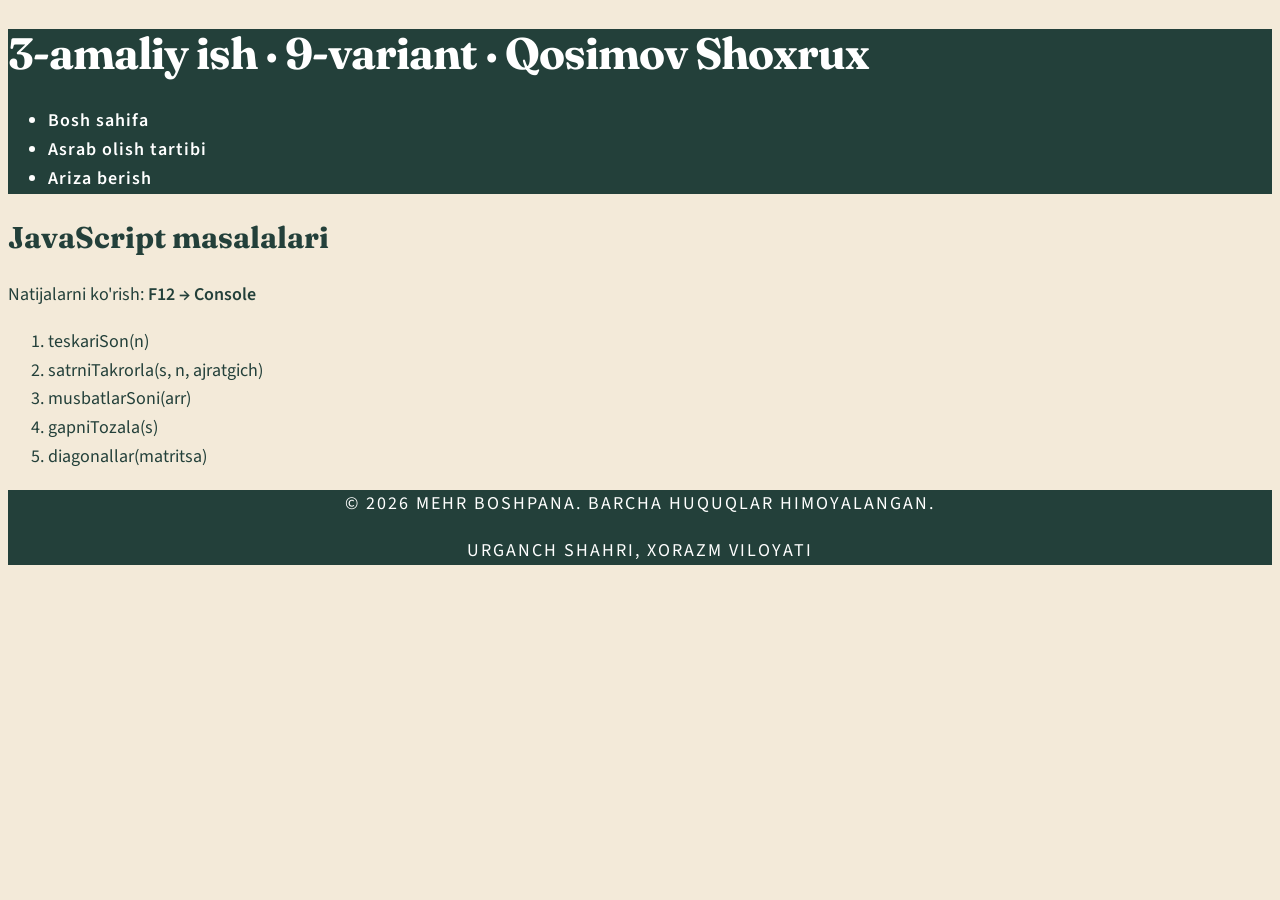
<file: 3-amaliyot/index.html>
<!DOCTYPE html>
<html lang="uz">
<head>
  <meta charset="UTF-8">
  <meta name="viewport" content="width=device-width, initial-scale=1.0">
  <meta name="description" content="Mehr Boshpana loyihasi: 3-amaliy ish, JavaScript funksiyalari (9-variant).">
  <title>3-amaliy ish — 9-variant</title>
  <link rel="preconnect" href="https://fonts.googleapis.com">
  <link rel="preconnect" href="https://fonts.gstatic.com" crossorigin>
  <link href="https://fonts.googleapis.com/css2?family=Fraunces:wght@400;700&family=Source+Sans+3:wght@400;600&display=swap" rel="stylesheet">
  <link rel="stylesheet" href="css/style.css">
</head>
<body>

  <header id="yuqori">
    <div class="konteyner sarlavha-ichi">
      <h1>3-amaliy ish · 9-variant · Qosimov Shoxrux</h1>
      <nav>
        <ul>
          <li><a href="../amaliy-02/index.html">Bosh sahifa</a></li>
          <li><a href="../amaliy-02/batafsil.html">Asrab olish tartibi</a></li>
          <li><a href="../amaliy-02/aloqa.html">Ariza berish</a></li>
        </ul>
      </nav>
    </div>
  </header>

  <main class="konteyner">
    <section>
      <h2>JavaScript masalalari</h2>
      <article class="karta">
        <p>Natijalarni ko'rish: <strong>F12 → Console</strong></p>
        <ol>
          <li>teskariSon(n)</li>
          <li>satrniTakrorla(s, n, ajratgich)</li>
          <li>musbatlarSoni(arr)</li>
          <li>gapniTozala(s)</li>
          <li>diagonallar(matritsa)</li>
        </ol>
      </article>
    </section>
  </main>

  <footer>
    <div class="konteyner footer-ichi">
      <div>
        <p>&copy; 2026 Mehr Boshpana. Barcha huquqlar himoyalangan.</p>
      </div>
      <div>
        <p>Urganch shahri, Xorazm viloyati</p>
      </div>
    </div>
  </footer>

  <script src="js/masala1.js"></script>
  <script src="js/masala2.js"></script>
  <script src="js/masala3.js"></script>
  <script src="js/masala4.js"></script>
  <script src="js/masala5.js"></script>
</body>
</html>
</file>
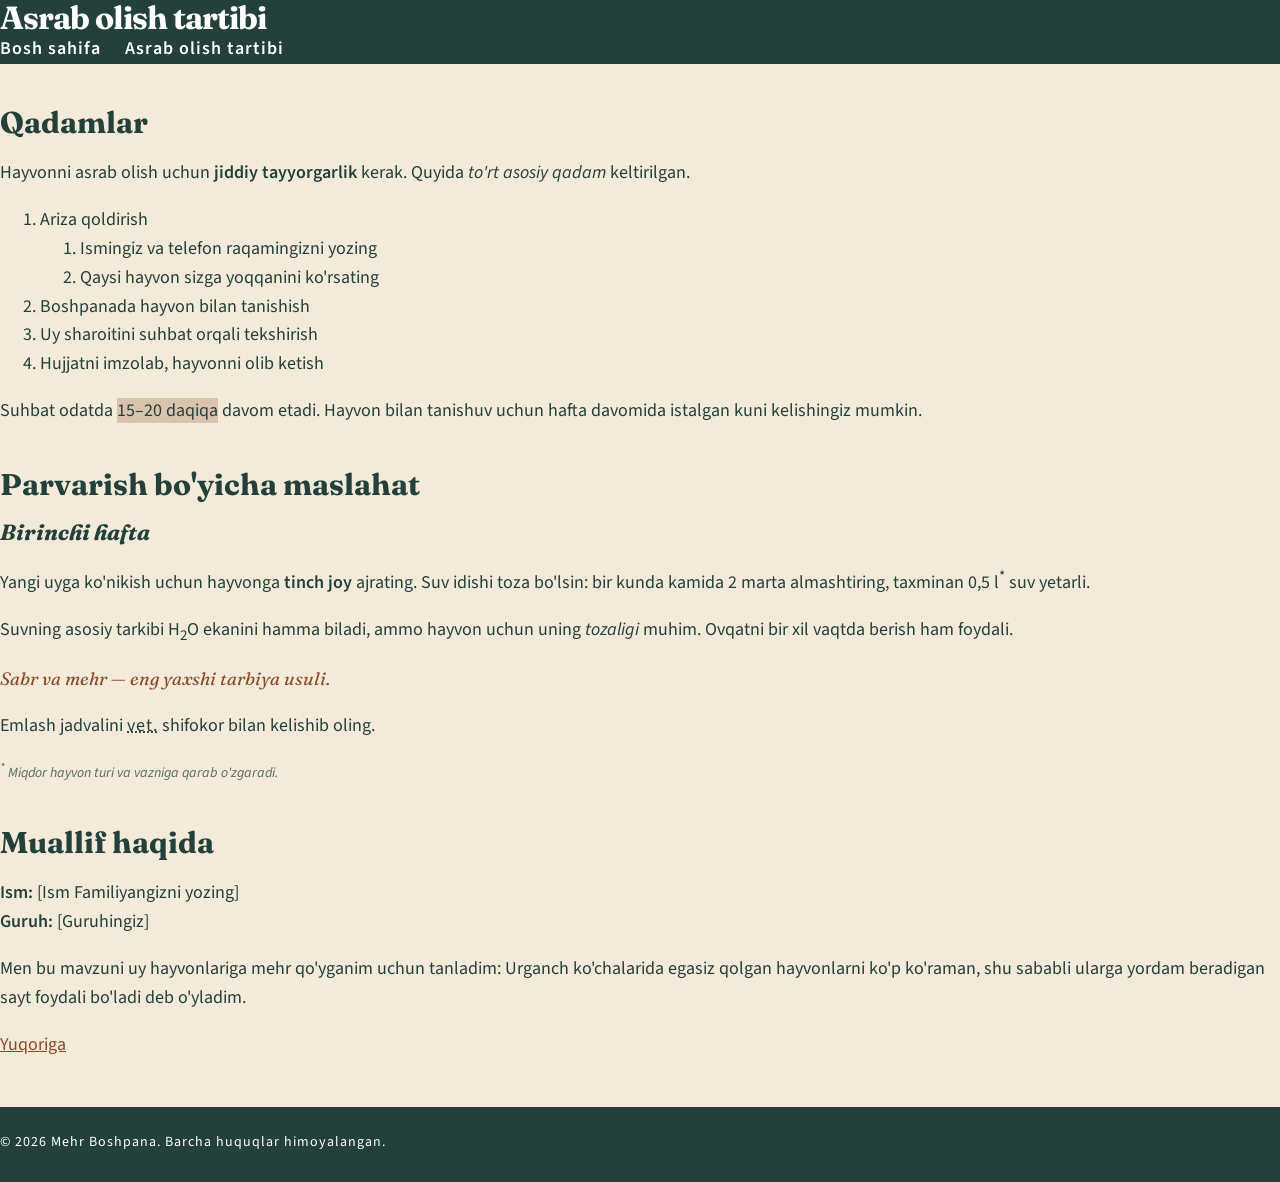
<file: 1-amaliyot/batafsil.html>
<!DOCTYPE html>
<html lang="uz">
<head>
  <meta charset="UTF-8">
  <meta name="viewport" content="width=device-width, initial-scale=1.0">
  <meta name="description" content="Mehr Boshpana'dan uy hayvonini asrab olish tartibi, parvarish maslahatlari va muallif haqida.">
  <title>Asrab olish tartibi — Mehr Boshpana</title>
  <link rel="preconnect" href="https://fonts.googleapis.com">
  <link rel="preconnect" href="https://fonts.gstatic.com" crossorigin>
  <link href="https://fonts.googleapis.com/css2?family=Fraunces:wght@400;700&family=Source+Sans+3:wght@400;600&display=swap" rel="stylesheet">
  <link rel="stylesheet" href="css/style.css">
</head>
<body>

  <header id="yuqori">
    <h1>Asrab olish tartibi</h1>
    <nav>
      <ul>
        <li><a href="amaliyot1.html">Bosh sahifa</a></li>
        <li><a href="batafsil.html">Asrab olish tartibi</a></li>
      </ul>
    </nav>
  </header>

  <main>
    <section>
      <h2>Qadamlar</h2>
      <p>
        Hayvonni asrab olish uchun <strong>jiddiy tayyorgarlik</strong> kerak. Quyida
        <em>to'rt asosiy qadam</em> keltirilgan.
      </p>
      <ol>
        <li>Ariza qoldirish
          <ol>
            <li>Ismingiz va telefon raqamingizni yozing</li>
            <li>Qaysi hayvon sizga yoqqanini ko'rsating</li>
          </ol>
        </li>
        <li>Boshpanada hayvon bilan tanishish</li>
        <li>Uy sharoitini suhbat orqali tekshirish</li>
        <li>Hujjatni imzolab, hayvonni olib ketish</li>
      </ol>
      <p>
        Suhbat odatda <mark>15–20 daqiqa</mark> davom etadi. Hayvon bilan tanishuv uchun
        hafta davomida istalgan kuni kelishingiz mumkin.
      </p>
    </section>

    <section>
      <h2>Parvarish bo'yicha maslahat</h2>
      <h3>Birinchi hafta</h3>
      <p>
        Yangi uyga ko'nikish uchun hayvonga <strong>tinch joy</strong> ajrating. Suv idishi
        toza bo'lsin: bir kunda kamida 2 marta almashtiring, taxminan 0,5&nbsp;l<sup>*</sup> suv yetarli.
      </p>
      <p>
        Suvning asosiy tarkibi H<sub>2</sub>O ekanini hamma biladi, ammo hayvon uchun uning
        <em>tozaligi</em> muhim. Ovqatni bir xil vaqtda berish ham foydali.
      </p>
      <blockquote>
        <p>Sabr va mehr — eng yaxshi tarbiya usuli.</p>
      </blockquote>
      <p>
        Emlash jadvalini <abbr title="Veterinariya">vet.</abbr> shifokor bilan kelishib oling.
      </p>
      <p class="izoh">
        <sup>*</sup> Miqdor hayvon turi va vazniga qarab o'zgaradi.
      </p>
    </section>

    <section id="muallif">
      <h2>Muallif haqida</h2>
      <p>
        <strong>Ism:</strong> [Ism Familiyangizni yozing]<br>
        <strong>Guruh:</strong> [Guruhingiz]
      </p>
      <p>
        Men bu mavzuni uy hayvonlariga mehr qo'yganim uchun tanladim: Urganch ko'chalarida
        egasiz qolgan hayvonlarni ko'p ko'raman, shu sababli ularga yordam beradigan sayt
        foydali bo'ladi deb o'yladim.
      </p>
    </section>

    <p><a href="#yuqori">Yuqoriga</a></p>
  </main>

  <footer>
    <p>&copy; 2026 Mehr Boshpana. Barcha huquqlar himoyalangan.</p>
  </footer>

</body>
</html>
</file>
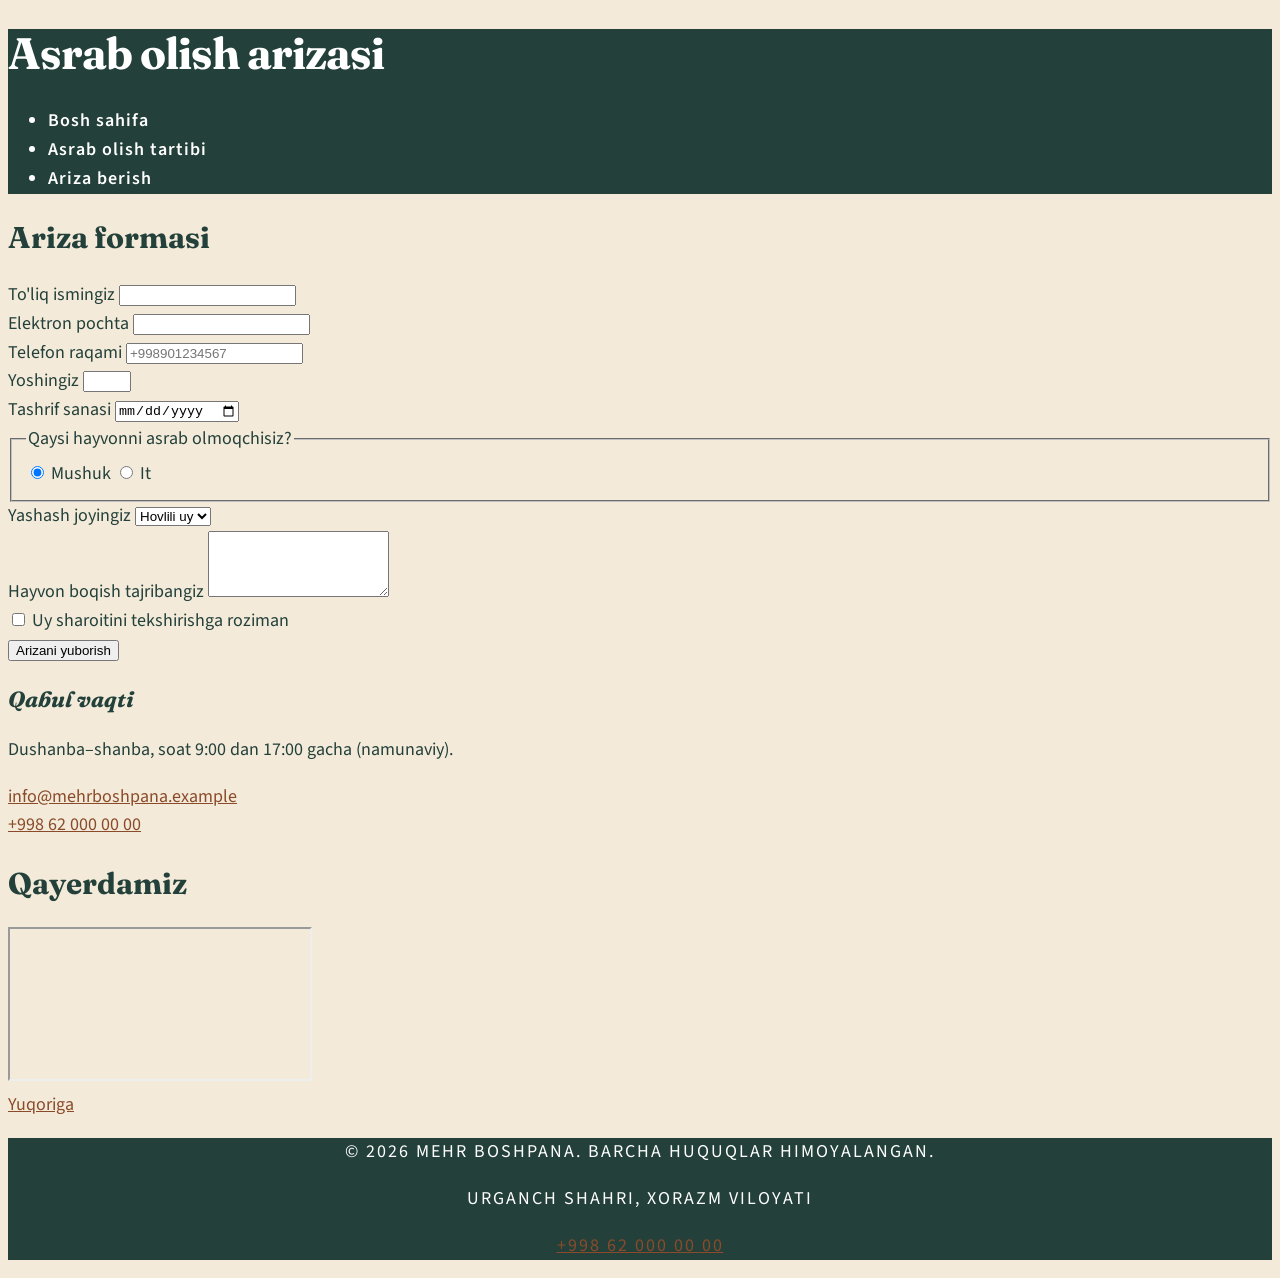
<file: 2-amaliyot/aloqa.html>
<!DOCTYPE html>
<html lang="uz">
<head>
  <meta charset="UTF-8">
  <meta name="viewport" content="width=device-width, initial-scale=1.0">
  <meta name="description" content="Mehr Boshpana'dan hayvon asrab olish uchun ariza formasi va boshpana joylashuvi.">
  <title>Asrab olish arizasi — Mehr Boshpana</title>
  <link rel="preconnect" href="https://fonts.googleapis.com">
  <link rel="preconnect" href="https://fonts.gstatic.com" crossorigin>
  <link href="https://fonts.googleapis.com/css2?family=Fraunces:wght@400;700&family=Source+Sans+3:wght@400;600&display=swap" rel="stylesheet">
  <link rel="stylesheet" href="css/style.css">
</head>
<body>

  <header id="yuqori">
    <div class="konteyner sarlavha-ichi">
      <h1>Asrab olish arizasi</h1>
      <nav>
        <ul>
          <li><a href="index.html">Bosh sahifa</a></li>
          <li><a href="batafsil.html">Asrab olish tartibi</a></li>
          <li><a href="aloqa.html">Ariza berish</a></li>
        </ul>
      </nav>
    </div>
  </header>

  <main class="konteyner">

    <!-- Forma -->
    <section>
      <h2>Ariza formasi</h2>
      <article class="karta">
        <form method="post">

          <div class="maydon">
            <label for="ism">To'liq ismingiz</label>
            <input type="text" id="ism" name="ism" required>
          </div>

          <div class="maydon">
            <label for="email">Elektron pochta</label>
            <input type="email" id="email" name="email" required>
          </div>

          <div class="maydon">
            <label for="telefon">Telefon raqami</label>
            <input type="tel" id="telefon" name="telefon" placeholder="+998901234567"
                   pattern="\+998[0-9]{9}" title="Format: +998901234567" required>
          </div>

          <div class="maydon">
            <label for="yosh">Yoshingiz</label>
            <input type="number" id="yosh" name="yosh" min="18" max="90">
          </div>

          <div class="maydon">
            <label for="sana">Tashrif sanasi</label>
            <input type="date" id="sana" name="sana">
          </div>

          <fieldset class="maydon">
            <legend>Qaysi hayvonni asrab olmoqchisiz?</legend>
            <div class="radio-qator">
              <input type="radio" id="mushuk" name="hayvon" value="mushuk" checked>
              <label for="mushuk">Mushuk</label>
              <input type="radio" id="it" name="hayvon" value="it">
              <label for="it">It</label>
            </div>
          </fieldset>

          <div class="maydon">
            <label for="uy">Yashash joyingiz</label>
            <select id="uy" name="uy">
              <option value="hovli">Hovlili uy</option>
              <option value="kvartira">Kvartira</option>
            </select>
          </div>

          <div class="maydon">
            <label for="tajriba">Hayvon boqish tajribangiz</label>
            <textarea id="tajriba" name="tajriba" rows="4"></textarea>
          </div>

          <div class="belgi-qator">
            <input type="checkbox" id="rozilik" name="rozilik" required>
            <label for="rozilik">Uy sharoitini tekshirishga roziman</label>
          </div>

          <button type="submit">Arizani yuborish</button>
        </form>
      </article>

      <aside class="karta yon-blok">
        <h3>Qabul vaqti</h3>
        <p>Dushanba–shanba, soat 9:00 dan 17:00 gacha (namunaviy).</p>
        <p>
          <a href="mailto:info@mehrboshpana.example">info@mehrboshpana.example</a><br>
          <a href="tel:+998620000000">+998 62 000 00 00</a>
        </p>
      </aside>
    </section>

    <!-- Xarita -->
    <section>
      <h2>Qayerdamiz</h2>
      <iframe class="xarita" title="Urganch shahrining Google xaritasi"
              src="https://www.google.com/maps?q=Urganch&amp;output=embed"
              loading="lazy"></iframe>
    </section>

  </main>

  <a class="yuqoriga" href="#yuqori">Yuqoriga</a>

  <footer>
    <div class="konteyner footer-ichi">
      <div>
        <p>&copy; 2026 Mehr Boshpana. Barcha huquqlar himoyalangan.</p>
      </div>
      <div>
        <p>Urganch shahri, Xorazm viloyati</p>
        <p><a href="tel:+998620000000">+998 62 000 00 00</a></p>
      </div>
    </div>
  </footer>

</body>
</html>
</file>
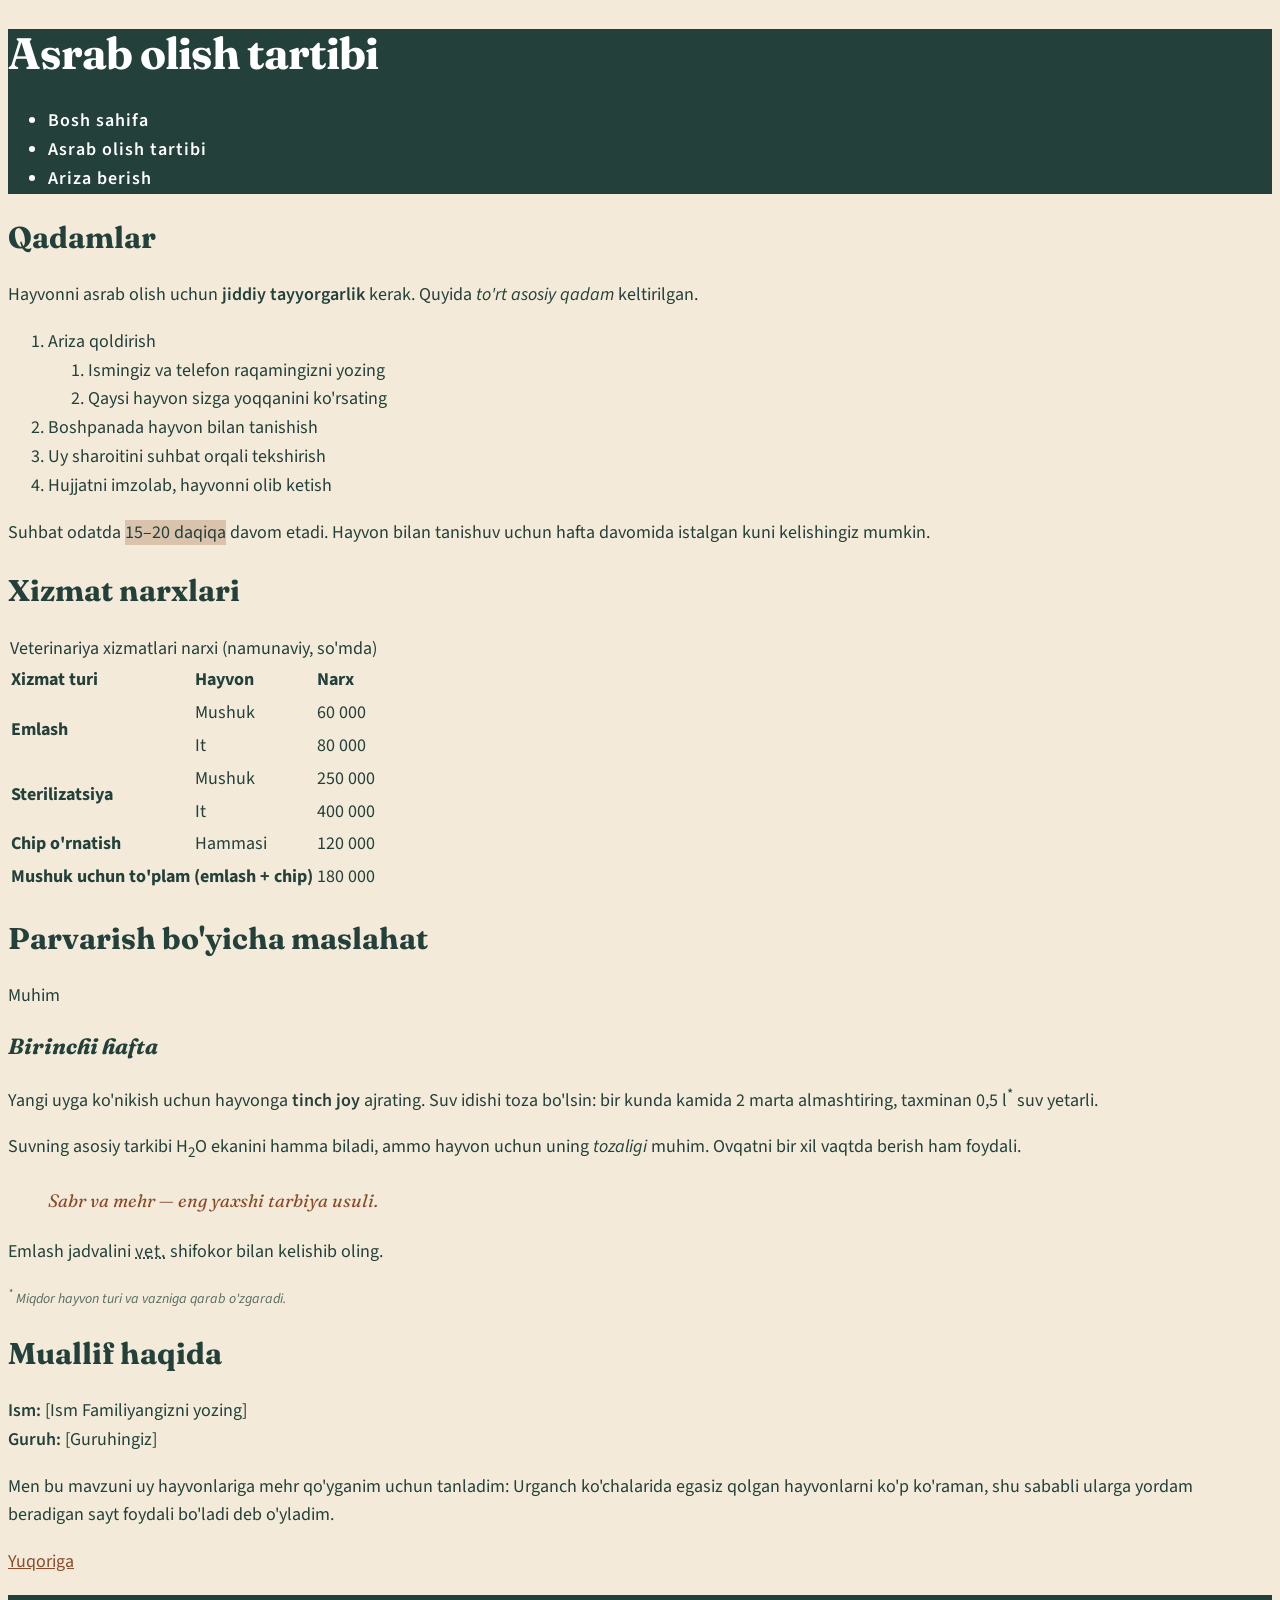
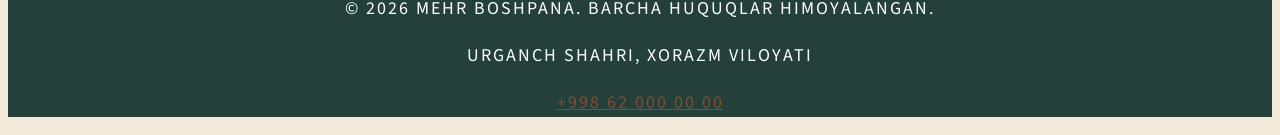
<file: 2-amaliyot/batafsil.html>
<!DOCTYPE html>
<html lang="uz">
<head>
  <meta charset="UTF-8">
  <meta name="viewport" content="width=device-width, initial-scale=1.0">
  <meta name="description" content="Mehr Boshpana'dan uy hayvonini asrab olish tartibi, xizmat narxlari, parvarish maslahatlari va muallif haqida.">
  <title>Asrab olish tartibi — Mehr Boshpana</title>
  <link rel="preconnect" href="https://fonts.googleapis.com">
  <link rel="preconnect" href="https://fonts.gstatic.com" crossorigin>
  <link href="https://fonts.googleapis.com/css2?family=Fraunces:wght@400;700&family=Source+Sans+3:wght@400;600&display=swap" rel="stylesheet">
  <link rel="stylesheet" href="css/style.css">
</head>
<body>

  <header id="yuqori">
    <div class="konteyner sarlavha-ichi">
      <h1>Asrab olish tartibi</h1>
      <nav>
        <ul>
          <li><a href="index.html">Bosh sahifa</a></li>
          <li><a href="batafsil.html">Asrab olish tartibi</a></li>
          <li><a href="aloqa.html">Ariza berish</a></li>
        </ul>
      </nav>
    </div>
  </header>

  <main class="konteyner">

    <!-- Qadamlar -->
    <section>
      <h2>Qadamlar</h2>
      <article class="karta">
        <p>
          Hayvonni asrab olish uchun <strong>jiddiy tayyorgarlik</strong> kerak. Quyida
          <em>to'rt asosiy qadam</em> keltirilgan.
        </p>
        <ol>
          <li>Ariza qoldirish
            <ol>
              <li>Ismingiz va telefon raqamingizni yozing</li>
              <li>Qaysi hayvon sizga yoqqanini ko'rsating</li>
            </ol>
          </li>
          <li>Boshpanada hayvon bilan tanishish</li>
          <li>Uy sharoitini suhbat orqali tekshirish</li>
          <li>Hujjatni imzolab, hayvonni olib ketish</li>
        </ol>
        <p>
          Suhbat odatda <mark>15–20 daqiqa</mark> davom etadi. Hayvon bilan tanishuv uchun
          hafta davomida istalgan kuni kelishingiz mumkin.
        </p>
      </article>
    </section>

    <!-- Jadval -->
    <section>
      <h2>Xizmat narxlari</h2>
      <div class="jadval-orami">
        <table>
          <caption>Veterinariya xizmatlari narxi (namunaviy, so'mda)</caption>
          <thead>
            <tr>
              <th>Xizmat turi</th>
              <th>Hayvon</th>
              <th>Narx</th>
            </tr>
          </thead>
          <tbody>
            <tr>
              <th rowspan="2">Emlash</th>
              <td>Mushuk</td>
              <td>60 000</td>
            </tr>
            <tr>
              <td>It</td>
              <td>80 000</td>
            </tr>
            <tr>
              <th rowspan="2">Sterilizatsiya</th>
              <td>Mushuk</td>
              <td>250 000</td>
            </tr>
            <tr>
              <td>It</td>
              <td>400 000</td>
            </tr>
            <tr>
              <th>Chip o'rnatish</th>
              <td>Hammasi</td>
              <td>120 000</td>
            </tr>
            <tr>
              <th colspan="2">Mushuk uchun to'plam (emlash + chip)</th>
              <td>180 000</td>
            </tr>
          </tbody>
        </table>
      </div>
    </section>

    <!-- Parvarish -->
    <section>
      <h2>Parvarish bo'yicha maslahat</h2>
      <article class="karta">
        <span class="belgi">Muhim</span>
        <h3>Birinchi hafta</h3>
        <p>
          Yangi uyga ko'nikish uchun hayvonga <strong>tinch joy</strong> ajrating. Suv idishi
          toza bo'lsin: bir kunda kamida 2 marta almashtiring, taxminan 0,5&nbsp;l<sup>*</sup> suv yetarli.
        </p>
        <p>
          Suvning asosiy tarkibi H<sub>2</sub>O ekanini hamma biladi, ammo hayvon uchun uning
          <em>tozaligi</em> muhim. Ovqatni bir xil vaqtda berish ham foydali.
        </p>
        <blockquote>
          <p>Sabr va mehr — eng yaxshi tarbiya usuli.</p>
        </blockquote>
        <p>
          Emlash jadvalini <abbr title="Veterinariya">vet.</abbr> shifokor bilan kelishib oling.
        </p>
      </article>
      <aside class="yon-blok">
        <p class="izoh">
          <sup>*</sup> Miqdor hayvon turi va vazniga qarab o'zgaradi.
        </p>
      </aside>
    </section>

    <!-- Muallif -->
    <section id="muallif">
      <h2>Muallif haqida</h2>
      <article class="karta">
        <p>
          <strong>Ism:</strong> [Ism Familiyangizni yozing]<br>
          <strong>Guruh:</strong> [Guruhingiz]
        </p>
        <p>
          Men bu mavzuni uy hayvonlariga mehr qo'yganim uchun tanladim: Urganch ko'chalarida
          egasiz qolgan hayvonlarni ko'p ko'raman, shu sababli ularga yordam beradigan sayt
          foydali bo'ladi deb o'yladim.
        </p>
      </article>
    </section>

  </main>

  <a class="yuqoriga" href="#yuqori">Yuqoriga</a>

  <footer>
    <div class="konteyner footer-ichi">
      <div>
        <p>&copy; 2026 Mehr Boshpana. Barcha huquqlar himoyalangan.</p>
      </div>
      <div>
        <p>Urganch shahri, Xorazm viloyati</p>
        <p><a href="tel:+998620000000">+998 62 000 00 00</a></p>
      </div>
    </div>
  </footer>

</body>
</html>
</file>
<file: 3-amaliyot/css/style.css>
:root {
  --asosiy: #23403a;
  --aksent: #8a4b2a;
  --fon: #f3ead9;
}

body {
  background-color: var(--fon);
  color: var(--asosiy);
  font-family: 'Source Sans 3', Arial, sans-serif;
  font-size: 18px;
  font-weight: 400;
  line-height: 1.6;
  text-align: left;
}

header {
  background-color: var(--asosiy);
  color: white;
}

h1 {
  font-family: 'Fraunces', Georgia, serif;
  font-size: 44px;
  font-weight: 700;
  letter-spacing: -1px;
  line-height: 1.1;
  color: white;
}

h2, h3 {
  font-family: 'Fraunces', Georgia, serif;
  font-weight: 700;
  line-height: 1.25;
  color: var(--asosiy);
}

h2 { font-size: 30px; }

h3 {
  font-size: 22px;
  font-style: italic;
}

p { font-size: 18px; }

strong { font-weight: 600; }

em { font-style: italic; }

mark {
  background-color: rgba(138, 75, 42, 0.25);
  color: var(--asosiy);
}

blockquote {
  font-family: 'Fraunces', Georgia, serif;
  font-size: 22px;
  font-style: italic;
  color: var(--aksent);
}

abbr {
  text-decoration: underline dotted;
  letter-spacing: 1px;
}

.izoh {
  font-size: 14px;
  font-style: italic;
  color: rgba(35, 64, 58, 0.75);
}

#aloqa {
  font-weight: 600;
  text-align: left;
}

a {
  color: var(--aksent);
  text-decoration: underline;
}

a:hover {
  color: var(--asosiy);
  text-decoration: none;
}

a:visited {
  color: rgba(138, 75, 42, 0.7);
}

nav a {
  color: white;
  font-weight: 600;
  letter-spacing: 1px;
  text-decoration: none;
}

nav a:hover {
  color: var(--fon);
  text-decoration: underline;
}

nav a:visited {
  color: white;
}

dt {
  font-weight: 700;
}

dd {
  font-style: italic;
}

footer {
  background-color: var(--asosiy);
  color: white;
  font-size: 14px;
  text-align: center;
  text-transform: uppercase;
  letter-spacing: 2px;
}
</file>
<file: 1-amaliyot/css/style.css>
*, *::before, *::after {
  box-sizing: border-box;
}

:root {
  --asosiy: #23403a;
  --aksent: #8a4b2a;
  --fon: #f3ead9;
}

body {
  margin: 0;
  background-color: var(--fon);
  color: var(--asosiy);
  font-family: 'Source Sans 3', Arial, sans-serif;
  font-size: 18px;
  font-weight: 400;
  line-height: 1.6;
  text-align: left;
}

.konteyner {
  max-width: 1000px;
  margin: 0 auto;
  padding: 0 24px;
}

header {
  position: sticky;
  top: 0;
  z-index: 100;
  background-color: var(--asosiy);
  color: white;
}

.sarlavha-ichi {
  display: flex;
  justify-content: space-between;
  align-items: center;
  flex-wrap: wrap;
  gap: 8px 24px;
  padding-top: 12px;
  padding-bottom: 12px;
}

nav ul {
  display: flex;
  flex-wrap: wrap;
  gap: 8px 24px;
  margin: 0;
  padding: 0;
  list-style: none;
}

h1 {
  margin: 0;
  font-family: 'Fraunces', Georgia, serif;
  font-size: 32px;
  font-weight: 700;
  letter-spacing: -1px;
  line-height: 1.1;
  color: white;
}

h2, h3 {
  font-family: 'Fraunces', Georgia, serif;
  font-weight: 700;
  line-height: 1.25;
  color: var(--asosiy);
}

h2 { font-size: 30px; margin: 40px 0 16px; }

h3 {
  font-size: 22px;
  font-style: italic;
  margin: 0 0 8px;
}

p { font-size: 18px; }

strong { font-weight: 600; }

em { font-style: italic; }

mark {
  background-color: rgba(138, 75, 42, 0.25);
  color: var(--asosiy);
}

blockquote {
  margin: 16px 0;
  font-family: 'Fraunces', Georgia, serif;
  font-size: 22px;
  font-style: italic;
  color: var(--aksent);
}

abbr {
  text-decoration: underline dotted;
  letter-spacing: 1px;
}

.izoh {
  font-size: 14px;
  font-style: italic;
  color: rgba(35, 64, 58, 0.75);
}

#aloqa {
  font-weight: 600;
  text-align: left;
}

.markaz {
  display: flex;
  justify-content: center;
  align-items: center;
  text-align: center;
}

.shior {
  min-height: 140px;
  padding: 16px 24px;
  background-color: rgba(35, 64, 58, 0.08);
  border-radius: 12px;
}

.shior p { margin: 0; }

a {
  color: var(--aksent);
  text-decoration: underline;
}

a:hover {
  color: var(--asosiy);
  text-decoration: none;
}

a:visited {
  color: rgba(138, 75, 42, 0.7);
}

nav a {
  color: white;
  font-weight: 600;
  letter-spacing: 1px;
  text-decoration: none;
}

nav a:hover {
  color: var(--fon);
  text-decoration: underline;
}

nav a:visited {
  color: white;
}

.karta {
  position: relative;
  margin: 0 0 16px;
  padding: 20px 24px;
  background-color: white;
  border: 1px solid rgba(35, 64, 58, 0.25);
  border-radius: 12px;
}

.karta:hover {
  border-color: var(--aksent);
}

.karta p:last-child { margin-bottom: 0; }

.kartalar {
  display: flex;
  flex-wrap: wrap;
  gap: 16px;
}

.kartalar .karta {
  flex: 1 1 280px;
  margin: 0;
}

.belgi {
  position: absolute;
  top: -10px;
  right: 16px;
  padding: 2px 12px;
  background-color: var(--aksent);
  border-radius: 12px;
  color: white;
  font-size: 14px;
  font-weight: 600;
}

.yon-blok {
  margin-top: 16px;
}

dt { font-weight: 700; }

dd {
  margin-left: 0;
  font-style: italic;
}

.rasmlar {
  display: flex;
  flex-wrap: wrap;
  gap: 16px;
}

.rasmlar figure {
  flex: 1 1 280px;
  margin: 0;
}

img {
  display: block;
  max-width: 100%;
  height: auto;
  border-radius: 12px;
}

figcaption {
  margin-top: 8px;
  font-size: 14px;
  font-style: italic;
}

.jadval-orami {
  overflow-x: auto;
}

table {
  width: 100%;
  border-collapse: collapse;
  background-color: white;
}

caption {
  padding: 8px;
  font-style: italic;
  text-align: left;
}

th, td {
  padding: 10px 14px;
  border: 1px solid rgba(35, 64, 58, 0.25);
  text-align: left;
}

thead th {
  background-color: var(--asosiy);
  color: white;
}

.maydon {
  display: flex;
  flex-direction: column;
  gap: 4px;
  margin: 0 0 16px;
  padding: 0;
  border: none;
}

label, legend {
  font-weight: 600;
}

input, select, textarea {
  padding: 10px 12px;
  background-color: white;
  border: 1px solid rgba(35, 64, 58, 0.5);
  border-radius: 8px;
  color: var(--asosiy);
  font-family: inherit;
  font-size: 16px;
}

input:focus, select:focus, textarea:focus, button:focus-visible {
  outline: 2px solid var(--aksent);
}

.radio-qator,
.belgi-qator {
  display: flex;
  align-items: center;
  flex-wrap: wrap;
  gap: 8px 12px;
  margin: 0 0 16px;
}

.radio-qator { margin-bottom: 0; }

button {
  padding: 12px 24px;
  background-color: var(--asosiy);
  border: none;
  border-radius: 8px;
  color: white;
  font-family: inherit;
  font-size: 16px;
  font-weight: 600;
  cursor: pointer;
}

button:hover {
  background-color: var(--aksent);
}

.xarita {
  display: block;
  width: 100%;
  height: 320px;
  border: none;
  border-radius: 12px;
}

.yuqoriga {
  position: fixed;
  right: 16px;
  bottom: 16px;
  z-index: 100;
  padding: 10px 16px;
  background-color: var(--aksent);
  border-radius: 8px;
  color: white;
  font-weight: 600;
  text-decoration: none;
}

.yuqoriga:hover {
  background-color: var(--asosiy);
  color: white;
}

.yuqoriga:visited {
  color: white;
}

footer {
  margin-top: 48px;
  padding: 24px 0;
  background-color: var(--asosiy);
  color: white;
  font-size: 14px;
}

.footer-ichi {
  display: flex;
  justify-content: space-between;
  flex-wrap: wrap;
  gap: 16px;
}

footer p {
  margin: 0 0 4px;
  font-size: 14px;
  letter-spacing: 1px;
}

footer a,
footer a:visited {
  color: white;
}

footer a:hover {
  color: var(--fon);
}
</file>
<file: 2-amaliyot/css/style.css>
:root {
  --asosiy: #23403a;
  --aksent: #8a4b2a;
  --fon: #f3ead9;
}

body {
  background-color: var(--fon);
  color: var(--asosiy);
  font-family: 'Source Sans 3', Arial, sans-serif;
  font-size: 18px;
  font-weight: 400;
  line-height: 1.6;
  text-align: left;
}

header {
  background-color: var(--asosiy);
  color: white;
}

h1 {
  font-family: 'Fraunces', Georgia, serif;
  font-size: 44px;
  font-weight: 700;
  letter-spacing: -1px;
  line-height: 1.1;
  color: white;
}

h2, h3 {
  font-family: 'Fraunces', Georgia, serif;
  font-weight: 700;
  line-height: 1.25;
  color: var(--asosiy);
}

h2 { font-size: 30px; }

h3 {
  font-size: 22px;
  font-style: italic;
}

p { font-size: 18px; }

strong { font-weight: 600; }

em { font-style: italic; }

mark {
  background-color: rgba(138, 75, 42, 0.25);
  color: var(--asosiy);
}

blockquote {
  font-family: 'Fraunces', Georgia, serif;
  font-size: 22px;
  font-style: italic;
  color: var(--aksent);
}

abbr {
  text-decoration: underline dotted;
  letter-spacing: 1px;
}

.izoh {
  font-size: 14px;
  font-style: italic;
  color: rgba(35, 64, 58, 0.75);
}

#aloqa {
  font-weight: 600;
  text-align: left;
}

a {
  color: var(--aksent);
  text-decoration: underline;
}

a:hover {
  color: var(--asosiy);
  text-decoration: none;
}

a:visited {
  color: rgba(138, 75, 42, 0.7);
}

nav a {
  color: white;
  font-weight: 600;
  letter-spacing: 1px;
  text-decoration: none;
}

nav a:hover {
  color: var(--fon);
  text-decoration: underline;
}

nav a:visited {
  color: white;
}

dt {
  font-weight: 700;
}

dd {
  font-style: italic;
}

footer {
  background-color: var(--asosiy);
  color: white;
  font-size: 14px;
  text-align: center;
  text-transform: uppercase;
  letter-spacing: 2px;
}
</file>
